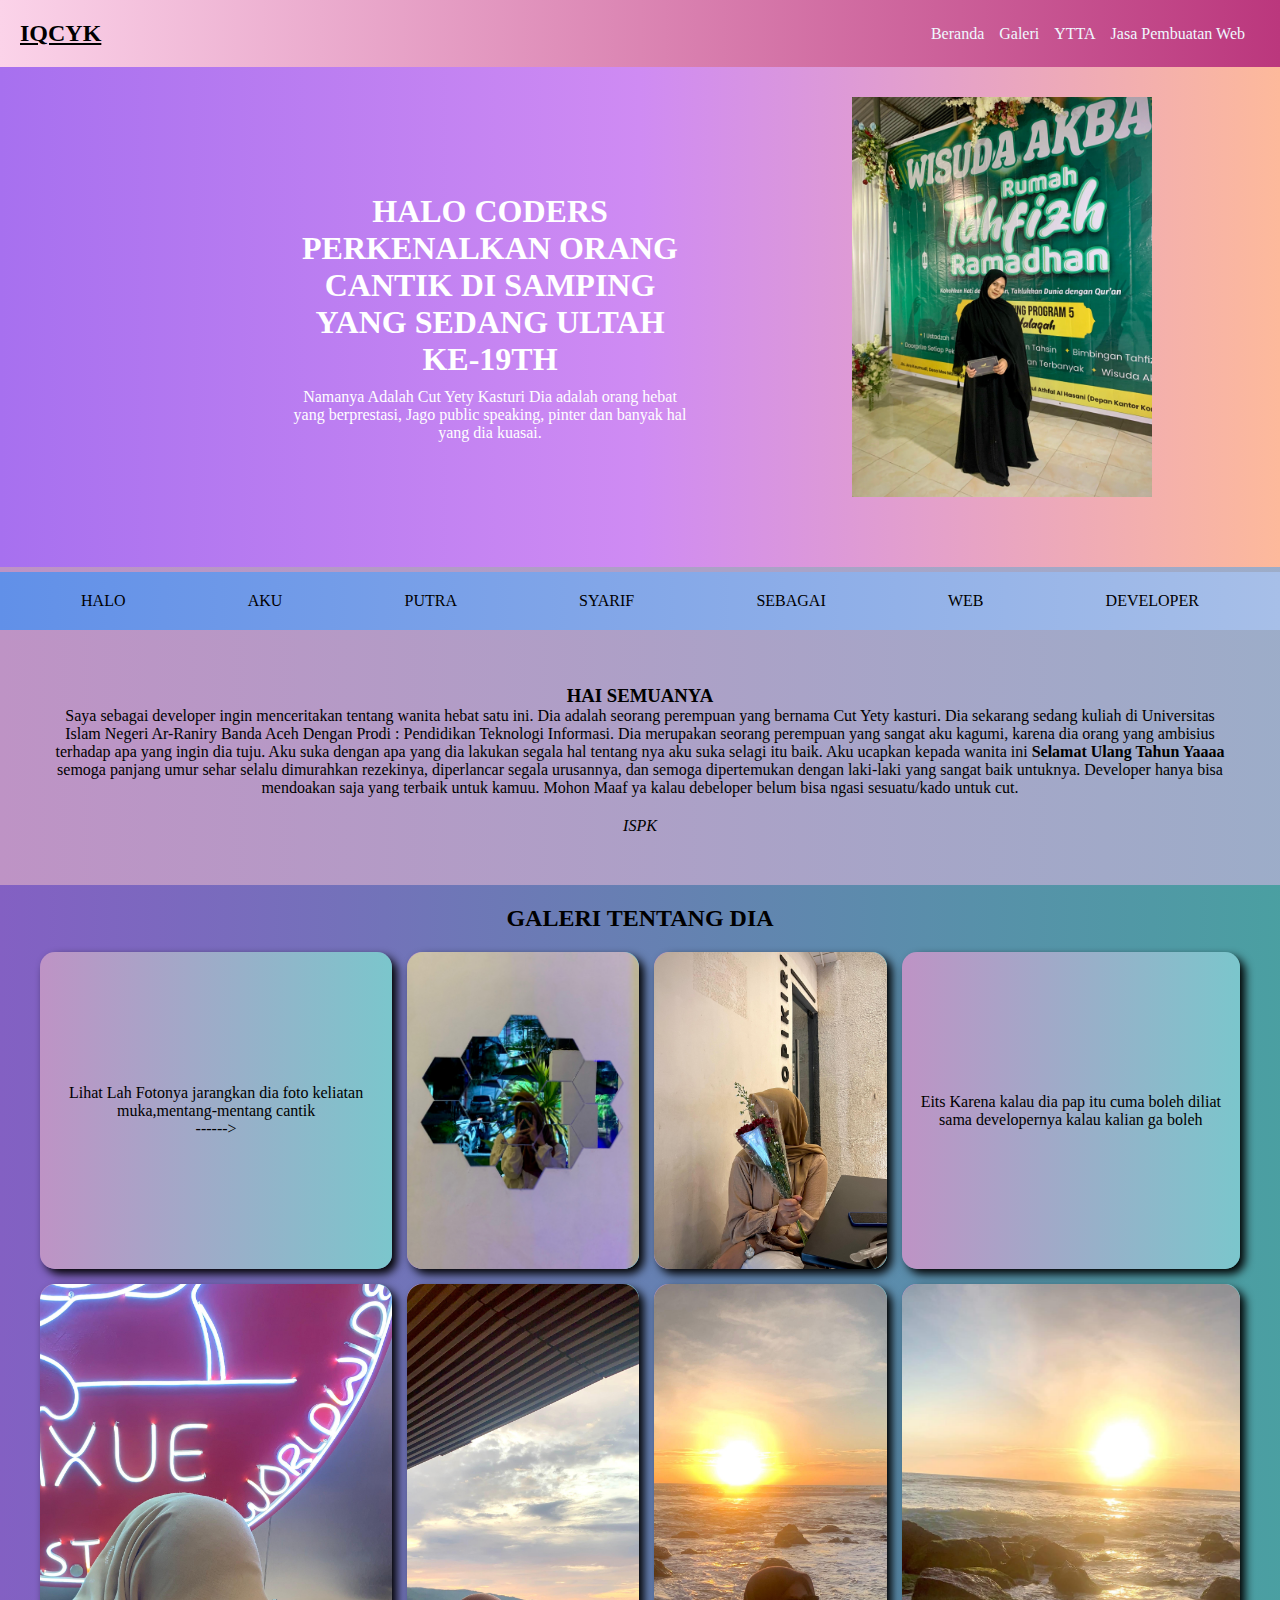
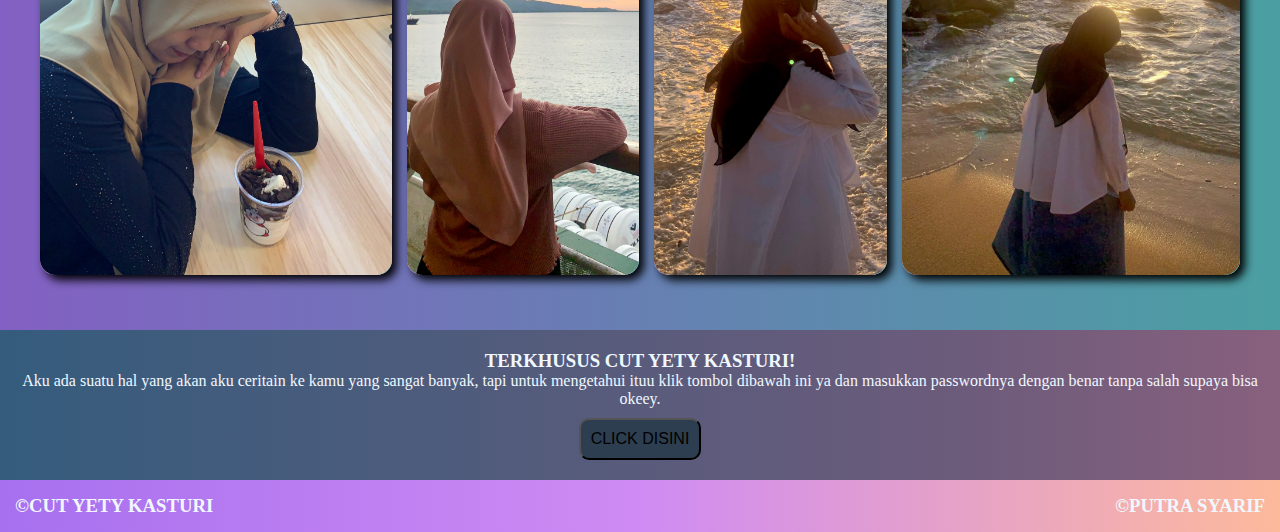
<file: index.html>
<!DOCTYPE html>
<html lang="en">
<head>
    <meta charset="UTF-8">
    <meta name="viewport" content="width=device-width, initial-scale=1.0, maximum-scale=1.0, user-scalable=no">
    <title>Portofolio 3</title>
    <link rel="stylesheet" href="style.css">
    <link rel="stylesheet" href="password.css">
    <link rel="stylesheet" href="hp.css">
    <link rel="stylesheet" href="hpSedikitBesar.css">
    <link rel="stylesheet" href="ipad.css">
    <link href="https://unpkg.com/aos@2.3.1/dist/aos.css" rel="stylesheet">
</head>
<body>
    <header id="kepala" class="hilang">
        <div class="pala">
            <h2>IQCYK</h2>
            <nav id="hiden" class="hiden">
                <div class="tombol">
                    <input type="checkbox"/>
                    <span></span>
                    <span></span>
                    <span></span>
                </div>
                <ul>
                    <li><a href="index.html">Beranda</a></li>
                    <li><a href="#galeri">Galeri</a></li>
                    <li><a href="#rahasia">YTTA</a></li>
                    <li><a href="https://putra-developer.github.io/konversi-Bilangan/">Jasa Pembuatan Web</a></li>
                </ul>
            </nav>
        </div>
    </header>
    
    <main>
        <div class="container">
            <div class="deskripsi">
                <h1>HALO CODERS PERKENALKAN ORANG CANTIK DI SAMPING YANG SEDANG ULTAH KE-19TH</h1>
                <p>Namanya <span>Adalah Cut Yety Kasturi</span> Dia adalah orang hebat yang berprestasi, Jago public speaking, pinter dan banyak hal yang dia kuasai.</p>
            </div>
            <div class="foto">
                <img src="foto/yeti1.jpg" alt="" style="height: 400px;">
            </div>
        </div>
        
        <div class="jalanB">
            <div class="garisA"></div>
            <div class="jalan">
                <div class="tes">HALO</div>
                <div class="tes">AKU</div>
                <div class="tes">PUTRA</div>
                <div class="tes">SYARIF</div>
                <div class="tes">SEBAGAI</div>
                <div class="tes">WEB</div>
                <div class="tes">DEVELOPER</div>
            </div>
            <div class="garisB"></div>

        </div>
        
        <div class="tentang">
            <h3>HAI SEMUANYA</h3>
            <p style="margin-bottom: 20px;">Saya sebagai developer ingin menceritakan tentang wanita hebat satu ini. Dia adalah seorang perempuan yang bernama <span>Cut Yety kasturi.</span> Dia sekarang sedang kuliah di Universitas Islam Negeri Ar-Raniry Banda Aceh Dengan Prodi : Pendidikan Teknologi Informasi. Dia merupakan seorang perempuan yang sangat aku kagumi, karena dia orang yang ambisius terhadap apa yang ingin dia tuju. Aku suka dengan apa yang dia lakukan segala hal tentang nya aku suka selagi itu baik. Aku ucapkan kepada wanita ini <b>Selamat Ulang Tahun Yaaaa</b> semoga panjang umur sehar selalu dimurahkan rezekinya, diperlancar segala urusannya, dan semoga dipertemukan dengan laki-laki yang sangat baik untuknya. Developer hanya bisa mendoakan saja yang terbaik untuk kamuu. Mohon Maaf ya kalau debeloper belum bisa ngasi sesuatu/kado untuk cut.</p>
            <i>ISPK</i>
        </div>


    </main>

    <div class="Bmain" id="galeri">
        <h2>GALERI TENTANG DIA</h2>
        <div class="kenal">
            <div class="kartu des1"> <p>Lihat Lah Fotonya jarangkan dia foto keliatan muka,mentang-mentang cantik <br> ------> </p></div>
            <div class="kartu des2"><img src="foto/yeti2.jpg" alt=""></div>
            <div class="kartu des3"><img src="foto/yeti3.jpg" alt=""></div>
            <div class="kartu des4">
                <p>
                Eits Karena kalau dia pap itu cuma boleh diliat sama developernya kalau kalian ga boleh </p></div>
            <div class="kartu des5"><img src="foto/yeti4.jpg" alt=""></div>
            <div class="kartu des6"><img src="foto/yeti5.jpg" alt=""></div>
            <div class="kartu des7"><img src="foto/yeti9.jpg" alt=""></div>
            <div class="kartu des8"><img src="foto/yeti10.jpg" alt=""></div>
            
        </div>
    </div>
    
    <div class="rahasia" id="rahasia">
        <h3>TERKHUSUS CUT YETY KASTURI!</h3>
        <p>Aku ada suatu hal yang akan aku ceritain ke kamu yang sangat banyak, tapi untuk mengetahui ituu klik tombol dibawah ini ya dan masukkan passwordnya dengan benar tanpa salah supaya bisa okeey.</p>

        <!-- Modal -->
    <div id="passwordModal" class="modal">
        <div class="modal-content">
        <span class="close" id="closeModalBtn">&times;</span>
        <h3>Masukkan Password</h3>
        <input type="password" id="passwordInput" placeholder="Password" autofocus />
        <p id="errorMessage"></p>
        <button type="submit" id="tombolPw">
            Kirim
        </button>
    </div>
  </div>
        <button type="button" id="openModalBtn">
            CLICK DISINI
        </button>
    </div>

    <footer>
        <h3>&copy;CUT YETY KASTURI</h3>
        <h3>&copy;PUTRA SYARIF</h3>
    </footer>



    <script src="https://unpkg.com/aos@2.3.1/dist/aos.js"></script>
    <script src="password.js"></script>
    <script src="tombol.js"></script>
    <script>
        AOS.init();
      </script>
</body>
</html>
</file>
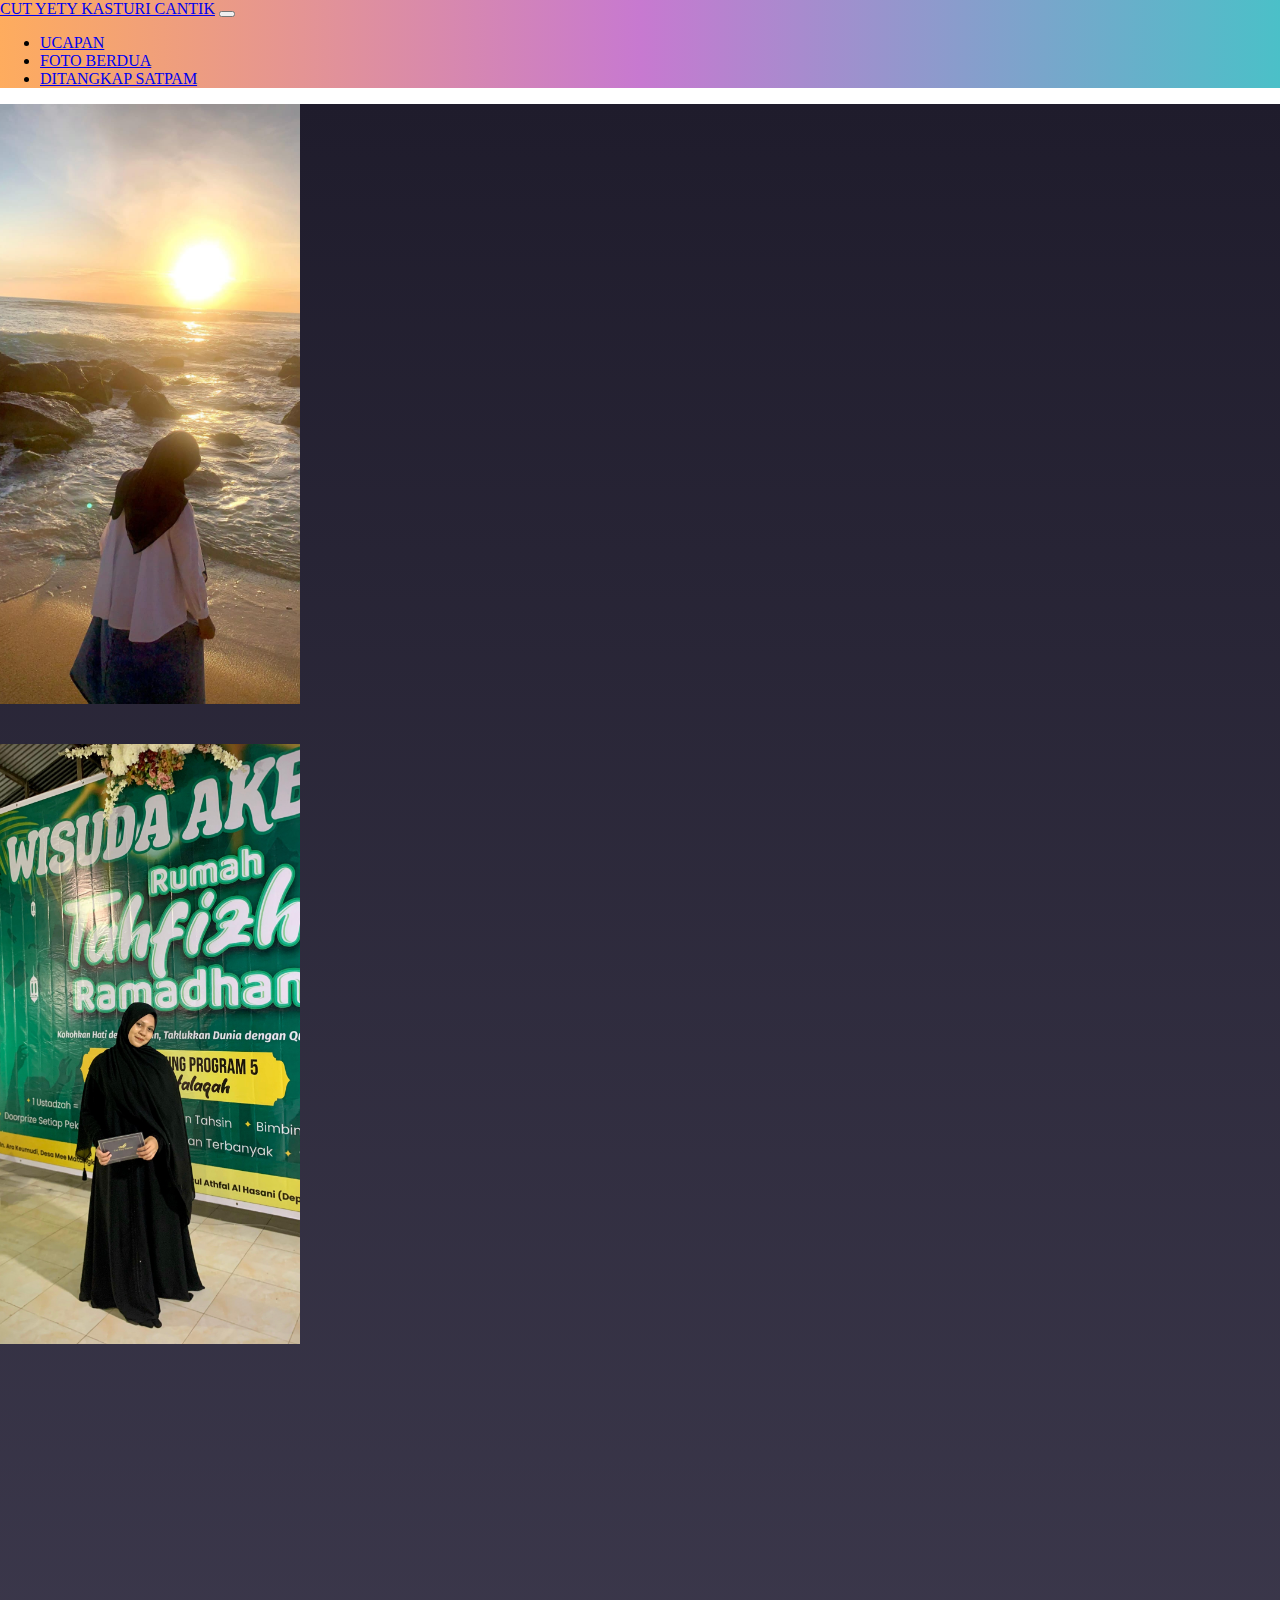
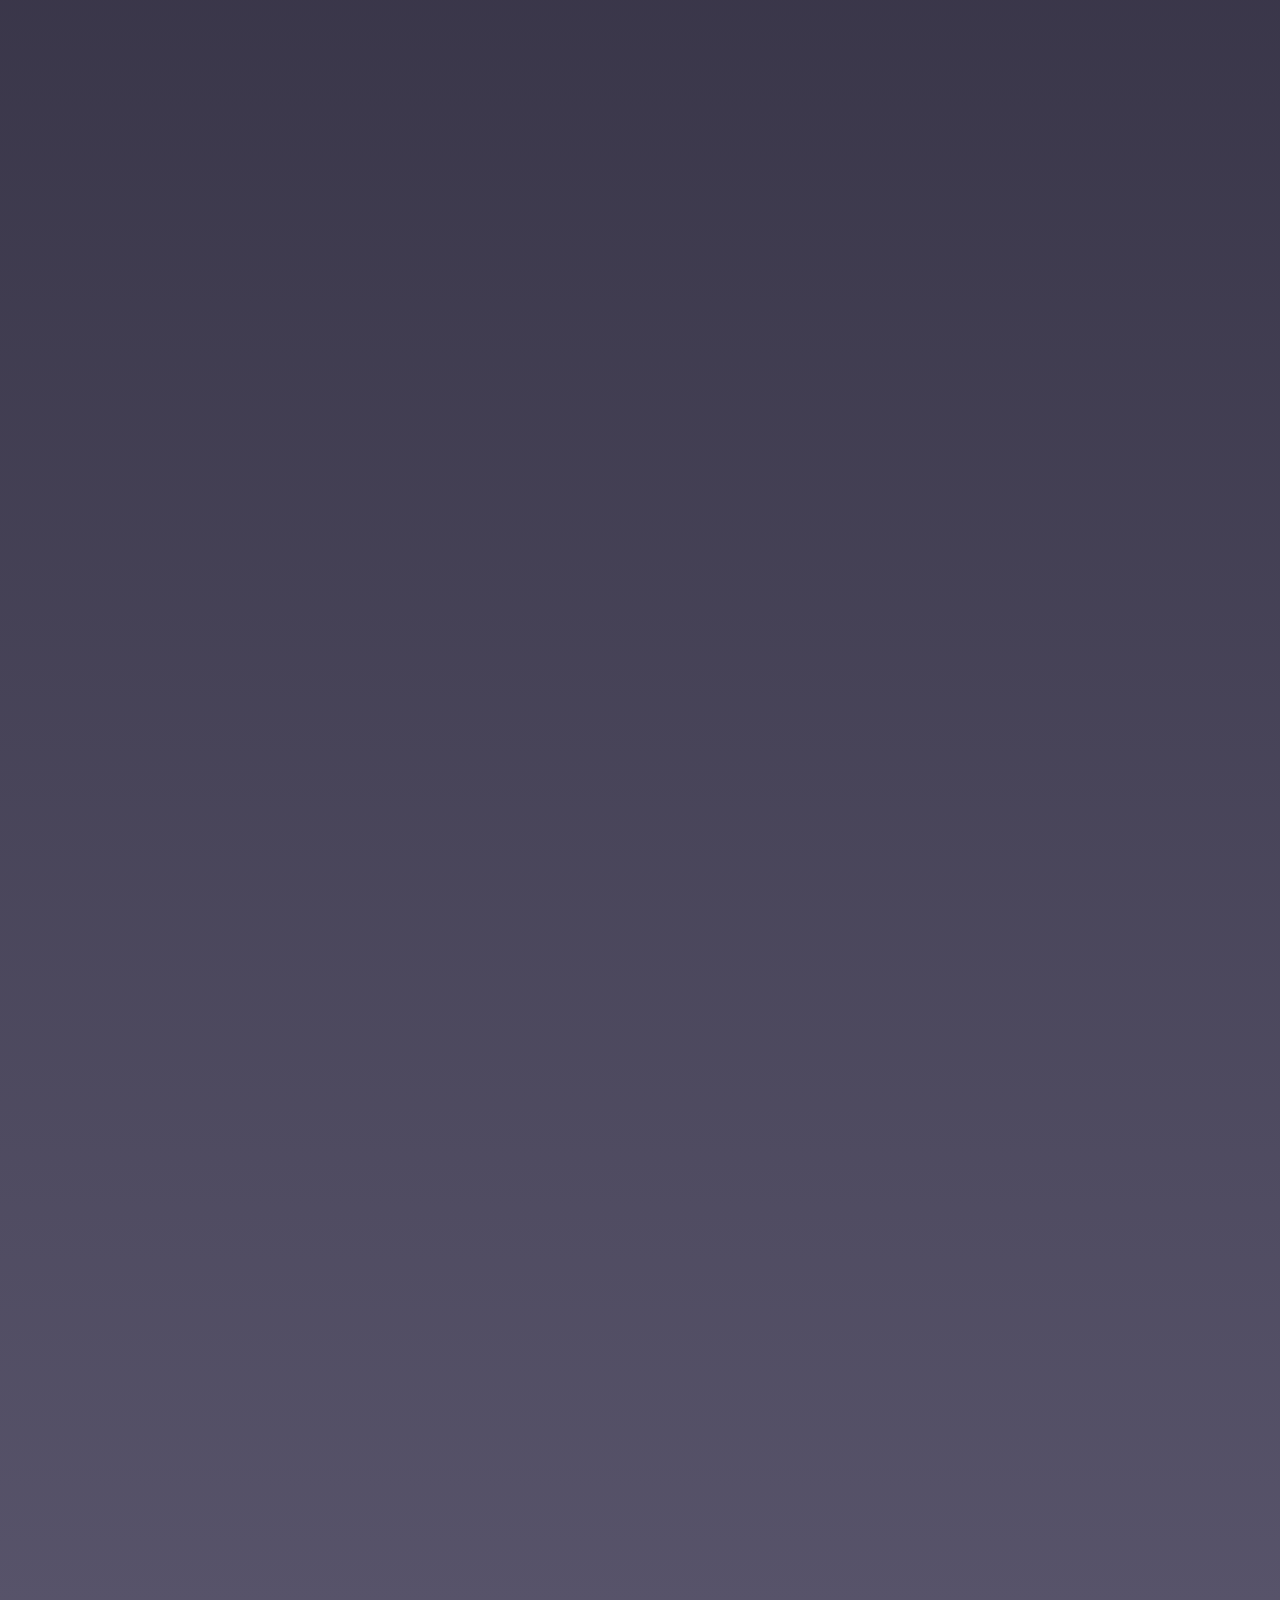
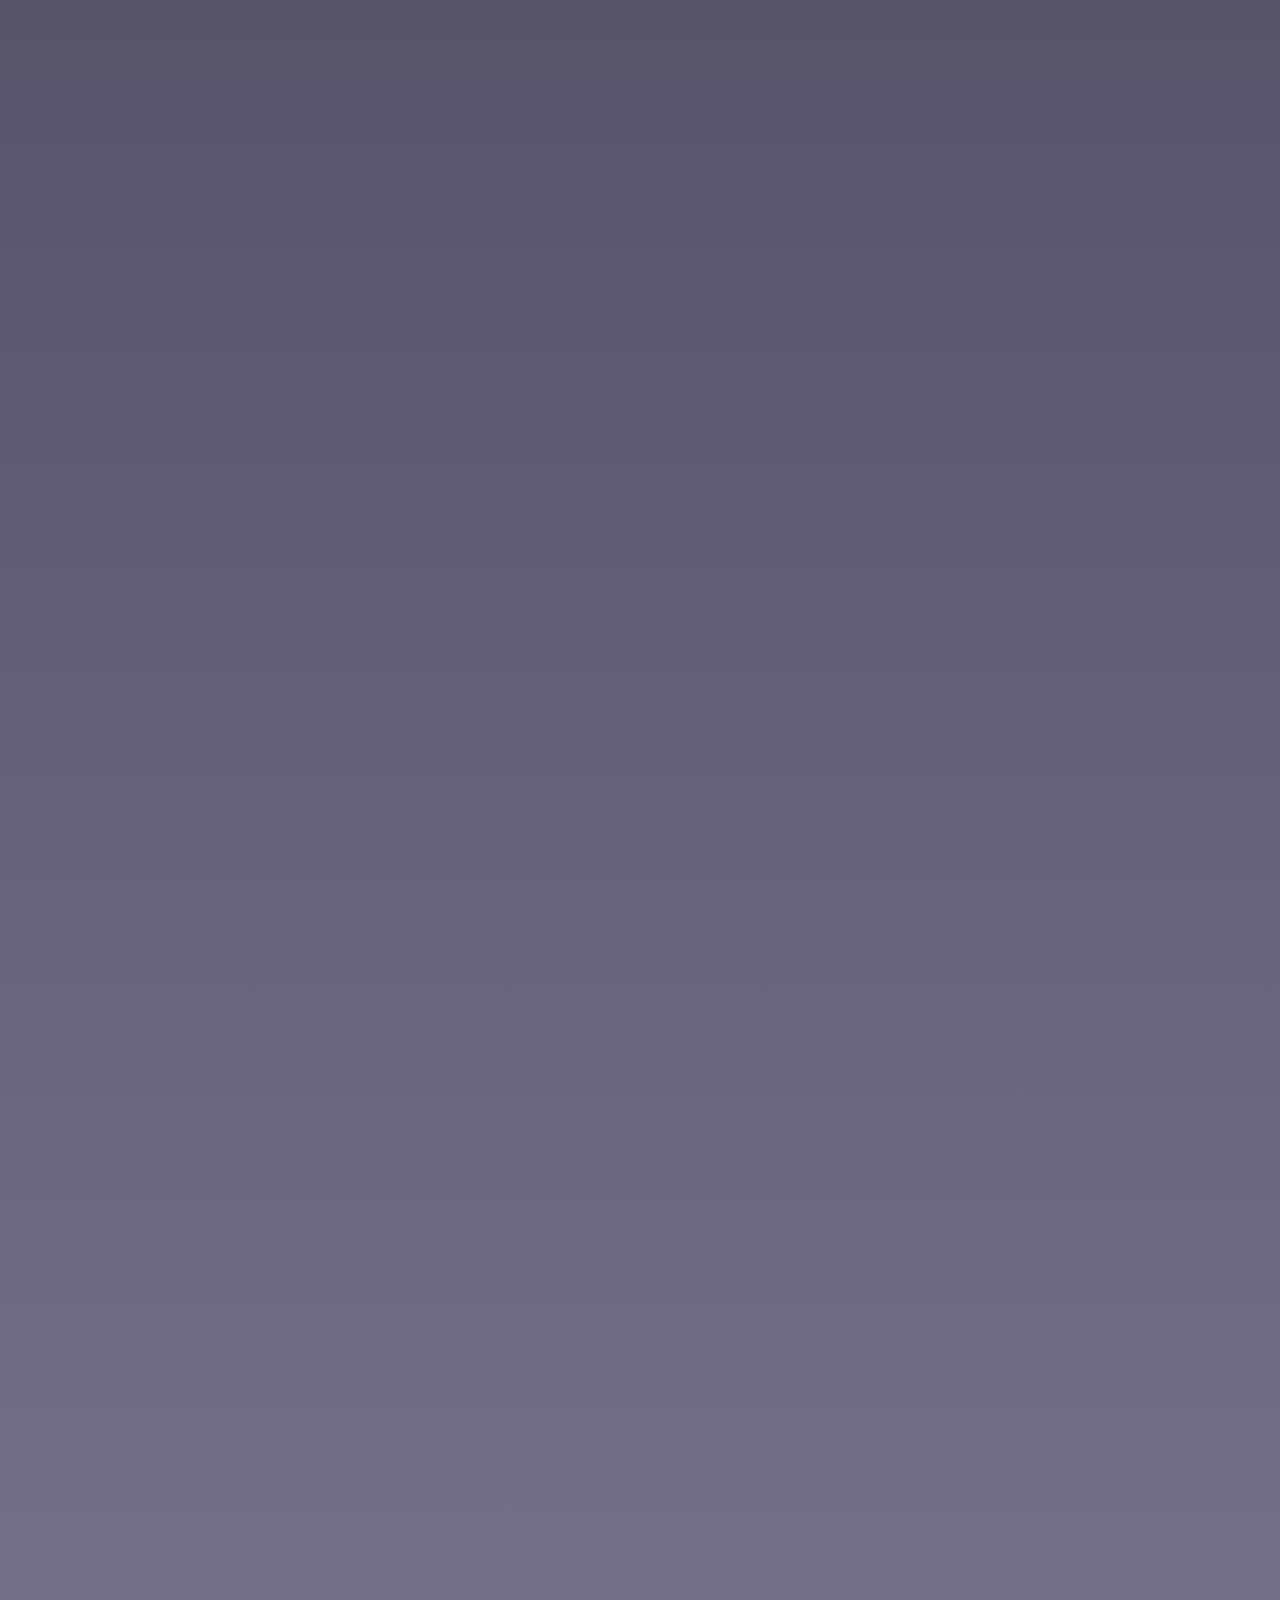
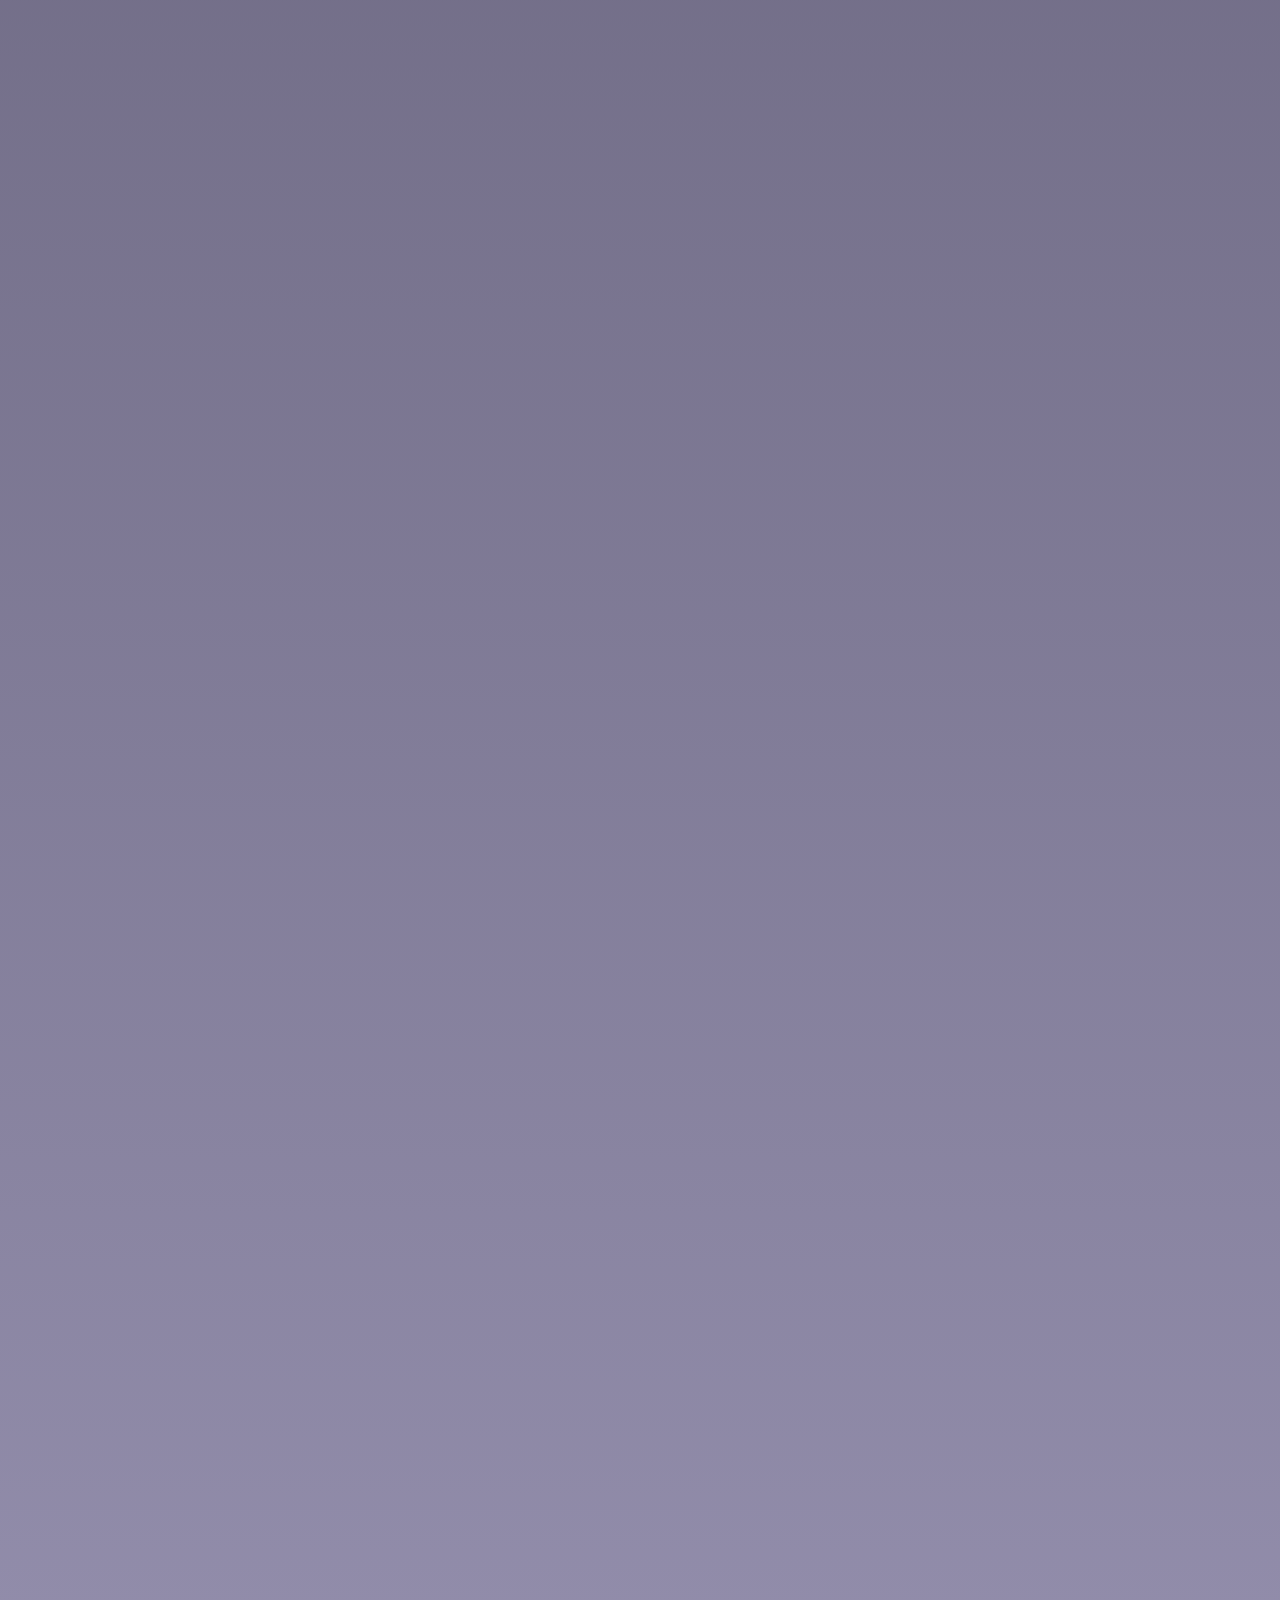
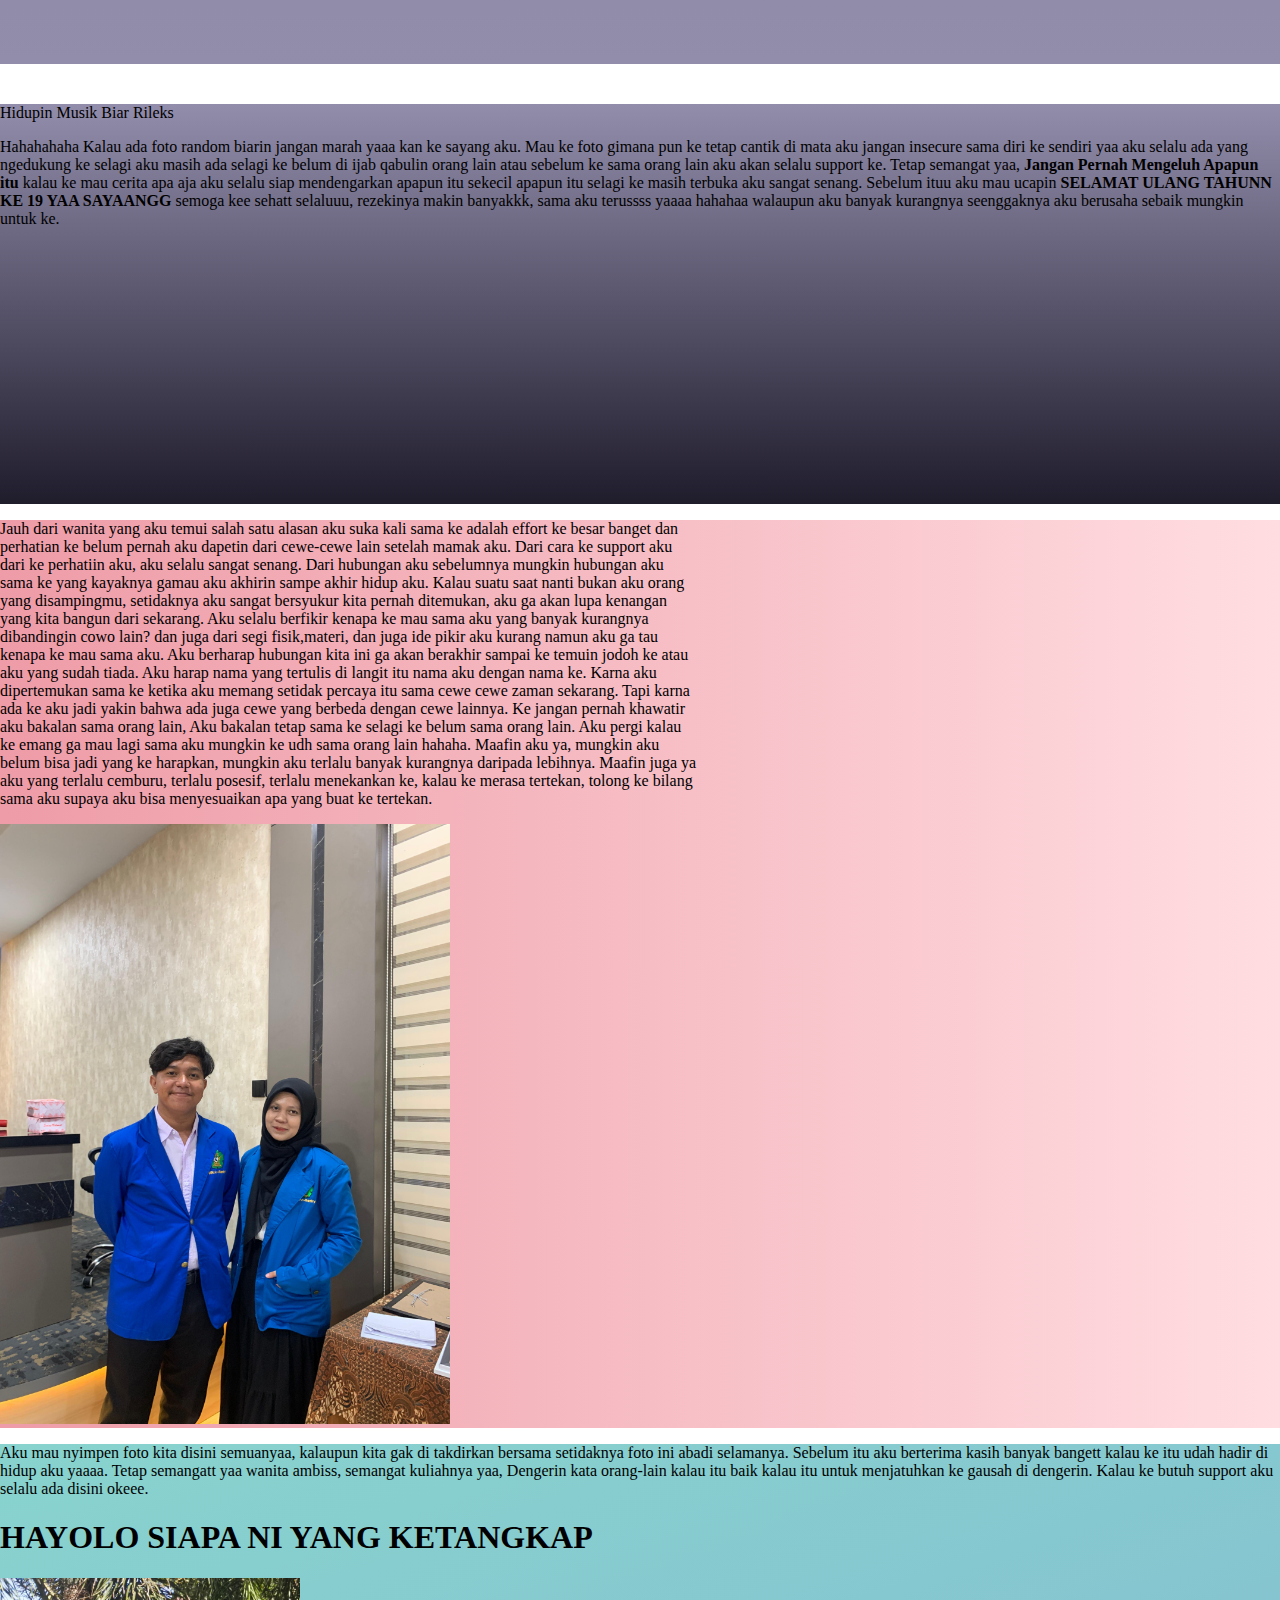
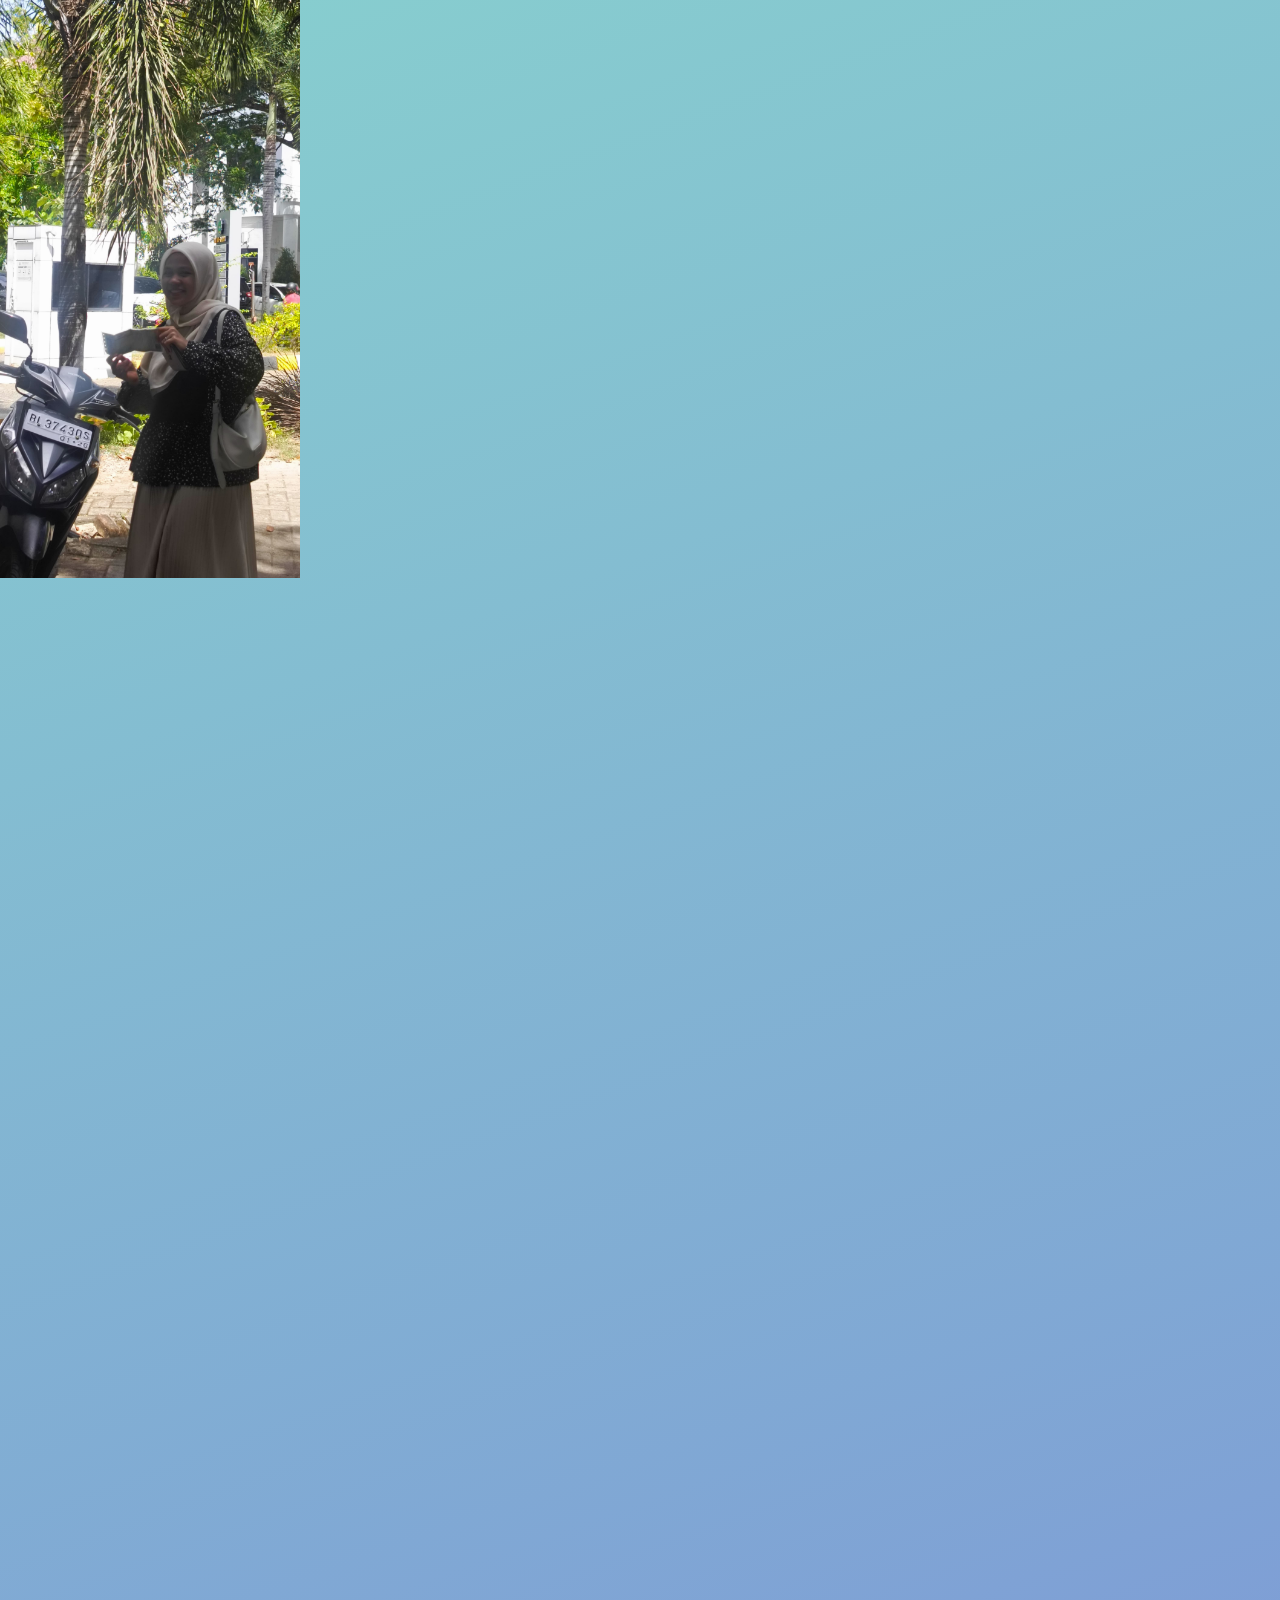
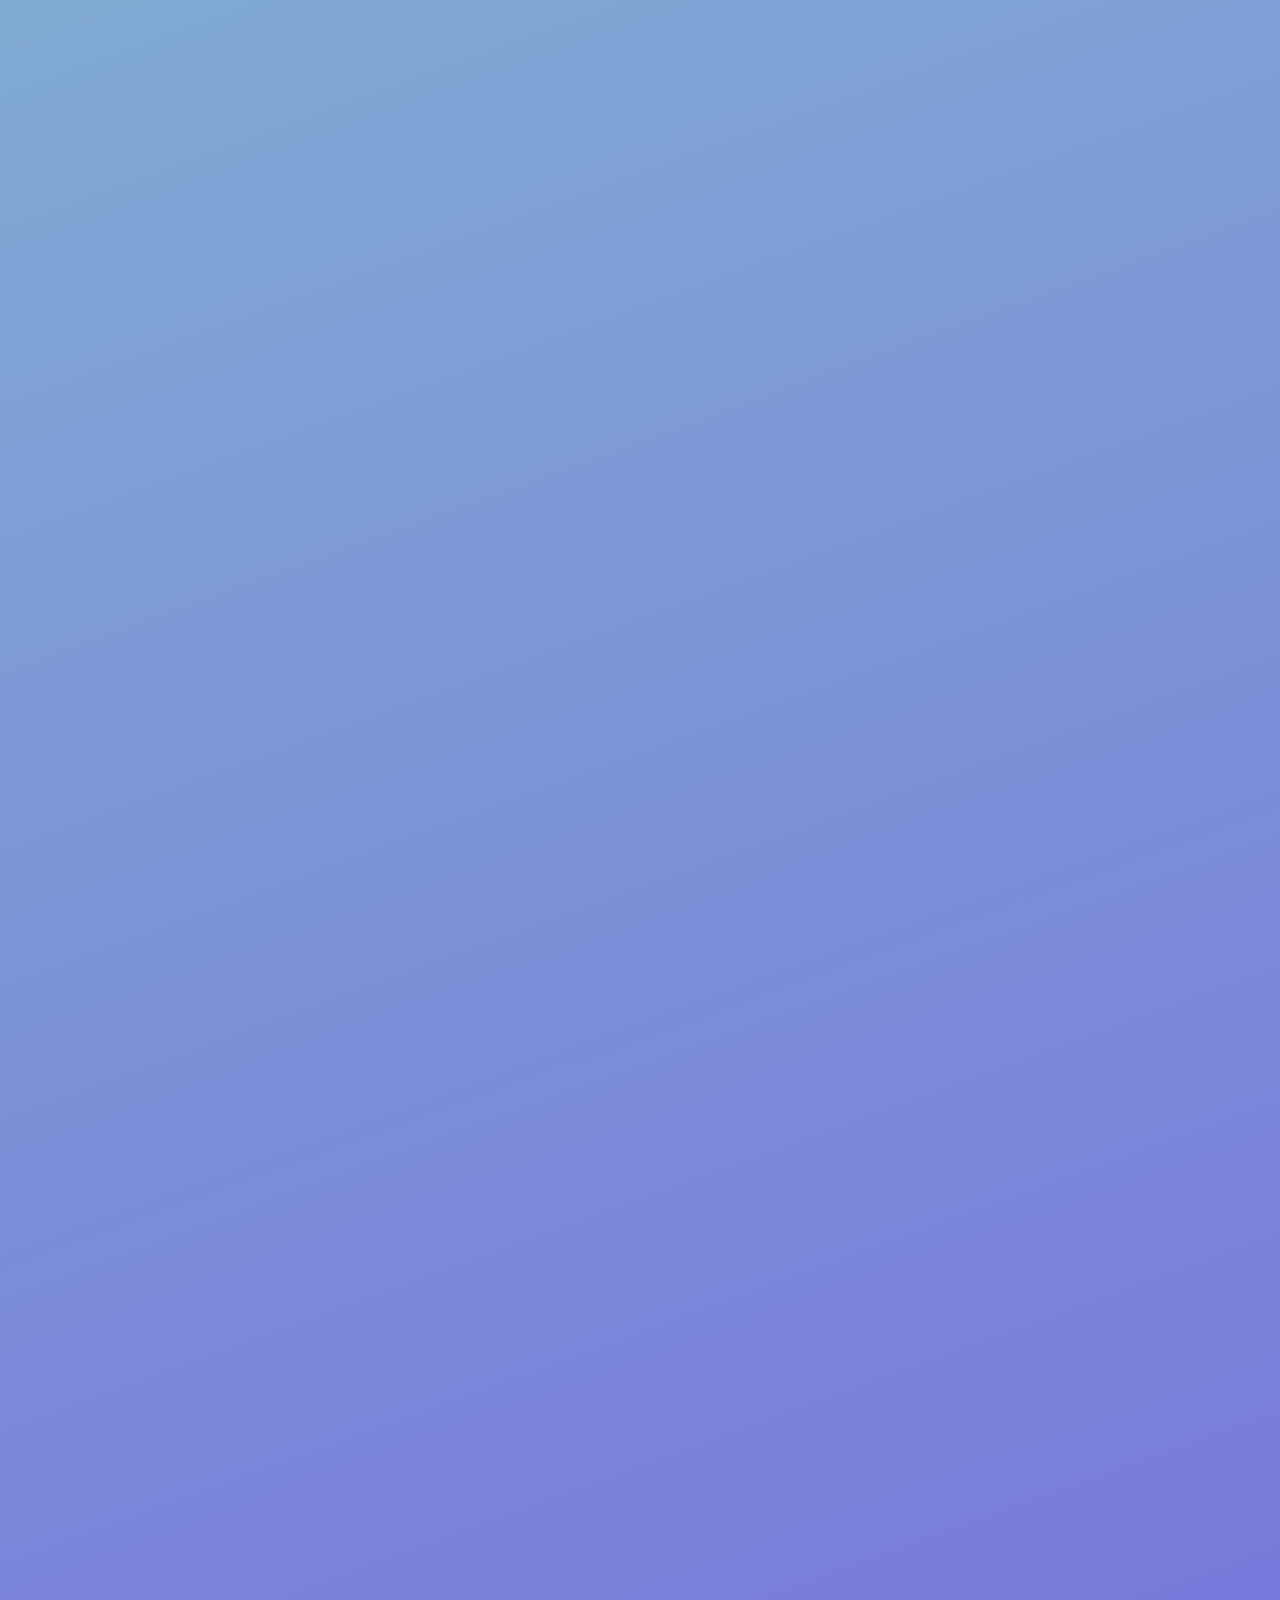
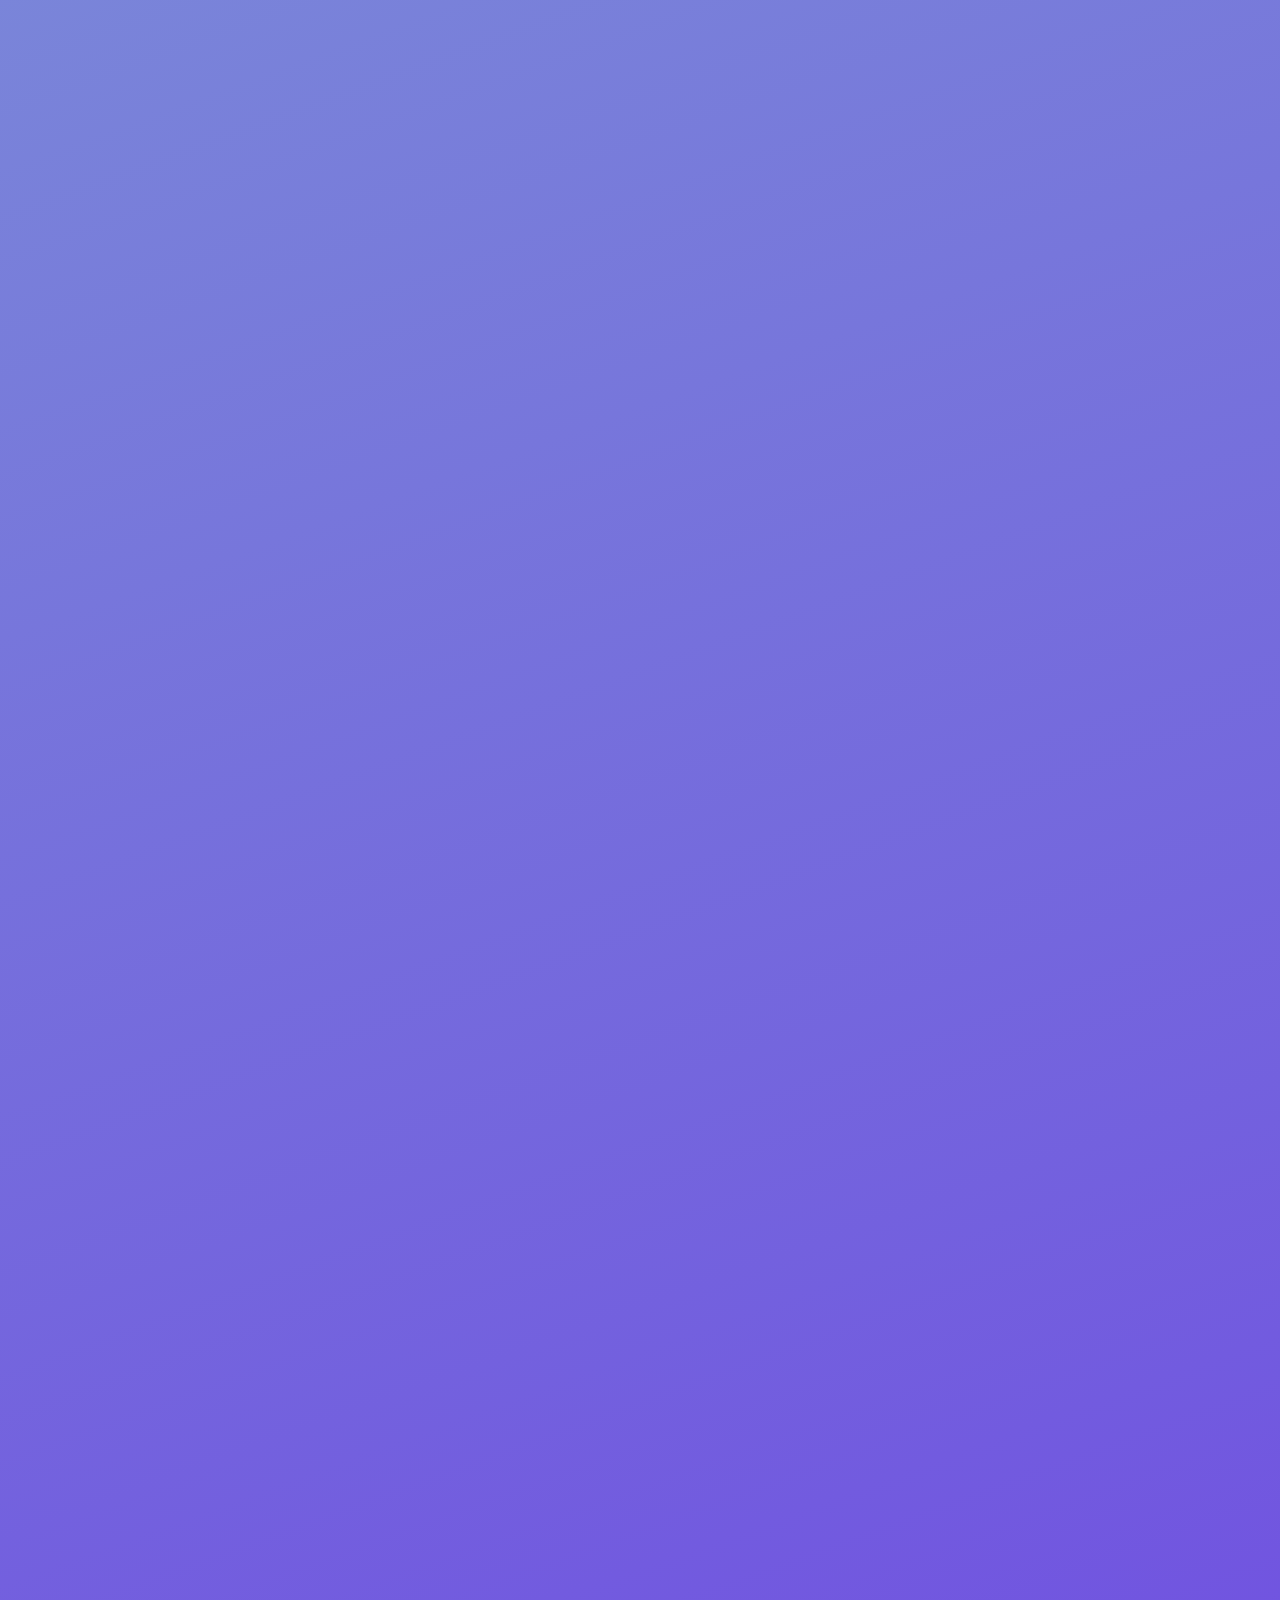
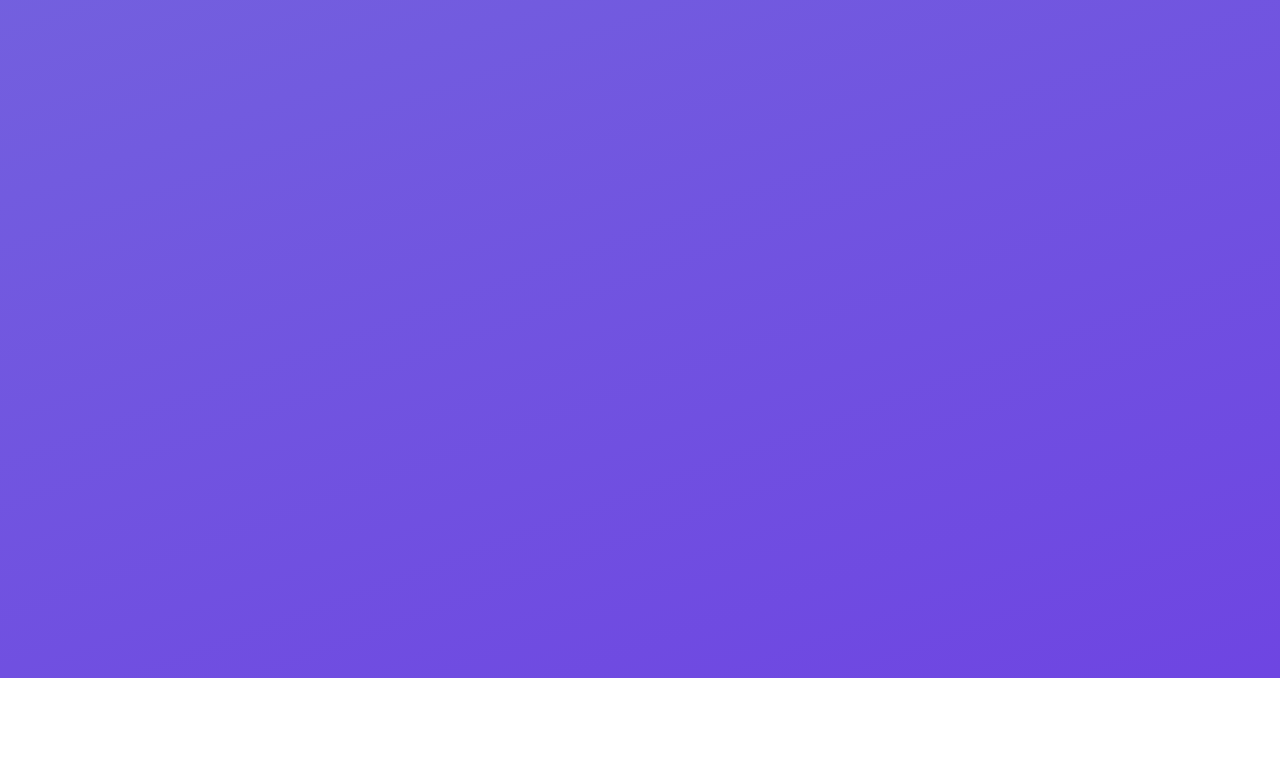
<file: galeri.html>
<!DOCTYPE html>
<html lang="en">
<head>
    <meta charset="UTF-8">
    <meta name="viewport" content="width=device-width, initial-scale=1.0">
    <title>LOP YOUUUU</title>
    <link href="https://cdn.jsdelivr.net/npm/bootstrap@5.3.6/dist/css/bootstrap.min.css" rel="stylesheet" integrity="sha384-4Q6Gf2aSP4eDXB8Miphtr37CMZZQ5oXLH2yaXMJ2w8e2ZtHTl7GptT4jmndRuHDT" crossorigin="anonymous">
    <link href="https://unpkg.com/aos@2.3.1/dist/aos.css" rel="stylesheet">
    <script src="https://cdn.jsdelivr.net/npm/bootstrap@5.3.6/dist/js/bootstrap.bundle.min.js" integrity="sha384-j1CDi7MgGQ12Z7Qab0qlWQ/Qqz24Gc6BM0thvEMVjHnfYGF0rmFCozFSxQBxwHKO" crossorigin="anonymous"></script>

</head>
<body style="margin: 0; padding: 0; overflow-x: hidden;">
    
    <style>
        
        @media screen and (min-width : 600px) {
            .tx{
                max-width: 700px;
            }
        }

        .gil{
            display: flex;
            justify-content: center;
            align-items: center;
            height: 600px;
            margin-bottom: 40px;
            width: 300px;
        }
        
        .gil img{
            height: 100%;
            width: 100%;
        }

        .berdua{
             display: flex;
            justify-content: center;
            align-items: center;
            height: 450px;
            margin-bottom: 40px;
            width: 300px;
        }

        .berdua img{
            height: 100%;
            width: 100%;
        }



        </style>

<nav class="navbar navbar-expand-lg  position-sticky top-0" style="z-index: 1000;  background: linear-gradient(to right, #feac5e, #c779d0, #4bc0c8);">
    <div class="container-fluid">
        <a class="navbar-brand text-decoration-underline fw-bolder" href="index.html">CUT YETY KASTURI CANTIK</a>
        <button class="navbar-toggler" type="button" data-bs-toggle="collapse" data-bs-target="#navbarText" aria-controls="navbarText" aria-expanded="false" aria-label="Toggle navigation">
            <span class="navbar-toggler-icon"></span>
        </button>
        <div class="collapse navbar-collapse" id="navbarText">
            <ul class="navbar-nav ms-auto mb-2 mb-lg-0">
                <li class="nav-item">
                    <a class="nav-link active" aria-current="page" href="#ucapan">UCAPAN</a>
                </li>
                <li class="nav-item">
                    <a class="nav-link active" aria-current="page" href="#berdua">FOTO BERDUA</a>
                </li>
                <li class="nav-item">
                    <a class="nav-link active" aria-current="page" href="#ditangkap">DITANGKAP SATPAM</a>
                </li>
            </ul>
        </div>
    </div>
</nav>

<!-- BAGIAN GAMBAR -->
 <div class="p-1 overflow-hidden pb-3" style="background: linear-gradient(to bottom, #1f1c2c, #928dab);  min-height: 400px;">

    <!-- GAMBAR -->
     <div class="row justify-content-center gap-4 gila">

        <div class="col-xl-2 col-md-4 col-12 text-center col-lg-3 gil overflow-hidden" data-aos="fade-right">
            <img src="foto/yeti10.jpg" alt="" style="object-fit: cover;">
        </div>
        <div class="col-xl-2 col-md-4 col-12 text-center col-lg-3 gil overflow-hidden" data-aos="fade-right">
            <img src="foto/yeti1.jpg" alt="" style="object-fit: cover;">
        </div>
        <div class="col-xl-2 col-md-4 col-12 text-center col-lg-3 gil overflow-hidden" data-aos="fade-left">
            <img src="foto/yeti6.jpg" alt="" style="object-fit: cover;">
        </div>
        <div class="col-xl-2 col-md-4 col-12 text-center col-lg-3 gil overflow-hidden" data-aos="fade-left">
            <img src="foto/yeti7.jpg" alt="" style="object-fit: cover;">
        </div>
        <div class="col-xl-2 col-md-4 col-12 text-center col-lg-3 gil overflow-hidden" data-aos="fade-left">
            <img src="foto/yeti8.jpg" alt="" style="object-fit: cover;">
        </div>

        <div class="col-xl-2 col-md-4 col-12 text-center col-lg-3 gil overflow-hidden" data-aos="fade-left">
            <img src="foto/yeti9.jpg" alt="" style="object-fit: cover;">
        </div>
        <div class="col-xl-2 col-md-4 col-12 text-center col-lg-3 gil overflow-hidden" data-aos="fade-left">
            <img src="foto/yeti11.jpg" alt="" style="object-fit: cover;">
        </div>
        <div class="col-xl-2 col-md-4 col-12 text-center col-lg-3 gil overflow-hidden" data-aos="fade-right">
            <img src="foto/yeti12.jpg" alt="" style="object-fit: cover;">
        </div>
        <div class="col-xl-2 col-md-4 col-12 text-center col-lg-3 gil overflow-hidden" data-aos="fade-right">
            <img src="foto/yetiRandom1.jpg" alt="" style="object-fit: cover;">
        </div>
        <div class="col-xl-2 col-md-4 col-12 text-center col-lg-3 gil overflow-hidden" data-aos="fade-right">
            <img src="foto/yetiRandom2.jpg" alt="" style="object-fit: cover;">
        </div>
     </div> 
 </div>

 <!-- BAGIAN TEXT KATA KATA  -->
<div class="m-0 p-3 text-white text-center" style="background: linear-gradient(to top, #1f1c2c, #928dab); min-height: 400px;" id="ucapan">
    <div>
        <p>Hidupin Musik Biar Rileks</p>
        <audio id="musik" src="musik/Sampai Jadi Debu - Banda Naira (Lirik Lagu).mp3" autoplay loop></audio>
        <p>Hahahahaha Kalau ada foto random biarin jangan marah yaaa kan ke sayang aku. Mau ke foto gimana pun ke tetap cantik di mata aku jangan insecure sama diri ke sendiri yaa aku selalu ada yang ngedukung ke selagi aku masih ada selagi ke belum di ijab qabulin orang lain atau sebelum ke sama orang lain aku akan selalu support ke. Tetap semangat yaa, <b>Jangan Pernah Mengeluh Apapun itu</b> kalau ke mau cerita apa aja aku selalu siap mendengarkan apapun itu sekecil apapun itu selagi ke masih terbuka aku sangat senang. Sebelum ituu aku mau ucapin <b>SELAMAT ULANG TAHUNN KE 19 YAA SAYAANGG</b> semoga kee sehatt selaluuu, rezekinya makin banyakkk, sama aku terussss yaaaa hahahaa walaupun aku banyak kurangnya seenggaknya aku berusaha sebaik mungkin untuk ke.</p>
    </div>
  </div>

 <!-- BAGIAN TEXT DAN GAMBAR -->
    <div class="d-flex" style="background: linear-gradient(to right, #ee9ca7, #ffdde1);min-height: 400px;">
        <div class="m-auto row">
            <div class="flex col-12 col-md-8 tx p-3">
                <p class="m-auto">Jauh dari wanita yang aku temui salah satu alasan aku suka kali sama ke adalah effort ke besar banget dan perhatian ke belum pernah aku dapetin dari cewe-cewe lain setelah mamak aku. Dari cara ke support aku dari ke perhatiin aku, aku selalu sangat senang. Dari hubungan aku sebelumnya mungkin hubungan aku sama ke yang kayaknya gamau aku akhirin sampe akhir hidup aku. Kalau suatu saat nanti bukan aku orang yang disampingmu, setidaknya aku sangat bersyukur kita pernah ditemukan, aku ga akan lupa kenangan yang kita bangun dari sekarang. Aku selalu berfikir kenapa ke mau sama aku yang banyak kurangnya dibandingin cowo lain? dan juga dari segi fisik,materi, dan juga ide pikir aku kurang namun aku ga tau kenapa ke mau sama aku. Aku berharap hubungan kita ini ga akan berakhir sampai ke temuin jodoh ke atau aku yang sudah tiada. Aku harap nama yang tertulis di langit itu nama aku dengan nama ke. Karna aku dipertemukan sama ke ketika aku memang setidak percaya itu sama cewe cewe zaman sekarang. Tapi karna ada ke aku jadi yakin bahwa ada juga cewe yang berbeda dengan cewe lainnya. Ke jangan pernah khawatir aku bakalan sama orang lain, Aku bakalan tetap sama ke selagi ke belum sama orang lain. Aku pergi kalau ke emang ga mau lagi sama aku mungkin ke udh sama orang lain hahaha. Maafin aku ya, mungkin aku belum bisa jadi yang ke harapkan, mungkin aku terlalu banyak kurangnya daripada lebihnya. Maafin juga ya aku yang terlalu cemburu, terlalu posesif, terlalu menekankan ke, kalau ke merasa tertekan, tolong ke bilang sama aku supaya aku bisa menyesuaikan apa yang buat ke tertekan.</p>

            </div>
            <img class="col-12 col-md-4" src="foto/berdua1.jpg" alt="" class="" style="object-fit: cover; height: 600px;">
        </div>
        <!-- <div class="col-4 gil">
        </div> -->
    </div>

    <!-- BAGIAN ACURDIO -->
    <div class="text-center" style="min-height: 100px; background-image: linear-gradient(-20deg, #6e45e2 0%, #88d3ce 100%);">
        <div class="d-flex
        p-4">
            <p class="m-auto">Aku mau nyimpen foto kita disini semuanyaa, kalaupun kita gak di takdirkan bersama setidaknya foto ini abadi selamanya. Sebelum itu aku berterima kasih banyak bangett kalau ke itu udah hadir di hidup aku yaaaa. Tetap semangatt yaa wanita ambiss, semangat kuliahnya yaa, Dengerin kata orang-lain kalau itu baik kalau itu untuk menjatuhkan ke gausah di dengerin. Kalau ke butuh support aku selalu ada disini okeee.</p>
        </div>

        <h1 class="mt-4 text-decoration-underline" id="ditangkap">HAYOLO SIAPA NI YANG KETANGKAP</h1>
        <div class="flex p-5">
            <div class="gil m-auto polisi col-6" >
                <img src="foto/yetilupakunci.jpg" alt="" style="object-fit: cover;">
            </div>
        </div>

        <div class="row justify-content-center gap-4 gila" id="berdua">

            <div class="col-xl-2 col-md-4 col-12 text-center col-lg-3 berdua" data-aos="fade-down">
                <img src="foto/berdua1.jpg" alt="" style="object-fit: cover;">
            </div>
            <div class="col-xl-2 col-md-4 col-12 text-center col-lg-3 berdua" data-aos="fade-up">
                <img src="foto/berdua2.jpg" alt="" style="object-fit: cover;">
            </div>
            <div class="col-xl-2 col-md-4 col-12 text-center col-lg-3 berdua" data-aos="fade-down">
                <img src="foto/berdua3.jpg" alt="" style="object-fit: cover;">
            </div>
            <div class="col-xl-2 col-md-4 col-12 text-center col-lg-3 berdua" data-aos="fade-up">
                <img src="foto/berdua4.jpg" alt="" style="object-fit: cover;">
            </div>
            <div class="col-xl-2 col-md-4 col-12 text-center col-lg-3 berdua" data-aos="fade-down">
                <img src="foto/berdua5.jpg" alt="" style="object-fit: cover;">
            </div>

            <div class="col-xl-2 col-md-4 col-12 text-center col-lg-3 berdua" data-aos="fade-up">
                <img src="foto/berdua6.jpg" alt="" style="object-fit: cover;">
            </div>
            <div class="col-xl-2 col-md-4 col-12 text-center col-lg-3 berdua" data-aos="fade-down">
                <img src="foto/berdua7.jpg" alt="" style="object-fit: cover;">
            </div>
            <div class="col-xl-2 col-md-4 col-12 text-center col-lg-3 berdua" data-aos="fade-up">
                <img src="foto/berdua8.jpg" alt="" style="object-fit: cover;">
            </div>
            <div class="col-xl-2 col-md-4 col-12 text-center col-lg-3 berdua" data-aos="fade-down">
                <img src="foto/berdua9.jpg" alt="" style="object-fit: cover;">
            </div>
            <div class="col-xl-2 col-md-4 col-12 text-center col-lg-3 berdua" data-aos="fade-up">
                <img src="foto/berdua10.jpg" alt="" style="object-fit: cover;">
            </div>
     </div>
    </div>

    <script src="https://unpkg.com/aos@2.3.1/dist/aos.js"></script>
    <script>
        AOS.init();
      </script>
</body>
</html>
</file>
<file: style.css>
*{
    margin: 0;
}

/* BAGIAN HEADER  */

:root{
    --cheryblossom: linear-gradient(to right, #fbd3e9, #bb377d);
    --redsunset: linear-gradient(to right, #355c7d, #6c5b7b, #c06c84);
    --unguhijaubiru : linear-gradient(to right, #8360c3, #2ebf91);
    --garis :linear-gradient(to right, #ffeeee, #ddefbb);
    --bg-2:linear-gradient(to right, #6190e8, #a7bfe8);
    --bg-jalan: linear-gradient(to right, #be93c5, #7bc6cc);
    --pertama: linear-gradient(to right, #a770ef, #cf8bf3, #fdb99b);
}



header{
    top: 0;
    z-index: 1000;
    position: sticky;
    animation: kiri 2s ease;
    box-sizing: border-box;
    padding: 20px;
    background-image: var(--cheryblossom);
    background-position: center;
    background-size: 100%;
    z-index: 1;
}

.hilang{
    overflow: hidden;
}

.hiden{
    animation: hilangH 1s;
}

/* Animasi Hilang */

@keyframes hilangH{
    to{
        overflow: hidden;
    }
}

.pala h2{
    text-decoration: underline;
    font-weight: bolder;
    color: black;
}

.pala{
    justify-content: space-between;
    display: flex;
    flex-wrap: wrap;
}

ul{
    margin-top: 5px;
    display: flex;
}

li{
    list-style: none;
    margin-right: 15px;
}

a{
    text-decoration: none;
    color: aliceblue;
}

/* BAGIAN TENTANG SAYA */


.container{
    background-image: var(--pertama);
    height: 500px;
    display: grid;
    grid-template-areas: "satu dua";
    grid-template-columns: 50% 50%;
    padding: 30px 10%;
    display: flex;
}

.deskripsi{
    margin: auto;
    color: white;
    width: 400px;
}

.deskripsi h1{
    margin-bottom: 10px;
}




/* BAGIAN TEXT RANDOM */
.jalan{
    background-image: var(--bg-2);
    overflow: hidden;
    padding: 20px;
    display: grid;
    grid-template-areas:
    "satu dua tiga empat lima enam tujuh"
    ;
}

.tes{
    overflow: hidden;
    animation: jalan 10s linear infinite;
}

main{
    animation: bgjalan 4s alternate-reverse infinite;
    background-size: 200%;
    background-position: left;
    text-align: center;
    background-image: var(--bg-jalan);
}

/* ANIMASI FOTO JALAN SCROL DAN TEXT */

@keyframes jalan{
    0%{
        transform: translateX(1500px);
    }

    100%{
        transform: translateX(-800px);
    }
}

/* PERKENALAN ORANGNYA */

.kenal{
    display: grid;
    grid-template-areas:
    "satu dua tiga empat"
    "lima enam tujuh delapan"
    "sebelas sembilan sepuluh duabelas"
    ;
    padding: 20px;
    text-align: center;
    gap: 15px;
}

.kenal img{
    object-fit: cover;
    width: 100%;
    height: 100%;
    border-radius: 16px;
}

.kartu{
    background: linear-gradient(to right, #be93c5, #7bc6cc);;
    border-radius: 15px;
    box-sizing: border-box;
    box-shadow: 5px 5px 10px;
}

.des1{
    padding: 10px;
    display: flex;
    grid-area: satu;
}

.des1 p{
    margin: auto;
}

.des2{
    grid-area: dua;
}
.des3{
    grid-area: tiga;
}
.des4{
    padding: 10px;
    display: flex;
    grid-area: empat;
}

.des4 p{
    margin: auto;
}

.des5{
    grid-area: lima;
}
.des6{
    grid-area: enam;
}
.des7{
    grid-area: tujuh;
}
.des8{
    grid-area: delapan;
}

/* ANIMASI GARIS DI TEXT JALAN */
.garisA{
    overflow: hidden;
    animation: garisJ2 5s linear infinite;
    display: block;
    height: 5px;
    left: 100%;
}

.garisB{
    overflow: hidden;
    width: 100%;
    display: block;
    height: 5px;
    width: 100%;
    animation: garisJ 5s linear infinite;
}

.jalanB{
    overflow: hidden;
}

@keyframes garisJ{
    0%{
        
        transform: translateX(-100%);
        background-image: var(--garis);
        
    }

    100%{
        transform: translateX(100%);
        background-image: var(--garis);
    }
}
@keyframes garisJ2{
    0%{
        
        transform: translateX(100%);
        background-image: var(--garis);
        
    }

    100%{
        transform: translateX(-100%);
        background-image: var(--garis);
    }
}

.tentang{
    padding: 50px;
}

.Bmain{
    background-image: var(--unguhijaubiru);
    padding: 20px;
    text-align: center;
    background-size: 150%;
    animation: bgjalan 1s infinite alternate-reverse;
}

.rahasia{
    background-size: 150%;
    animation: bgjalan 2s infinite alternate-reverse;
    text-align: center;
    background-image: var(--redsunset);
    padding: 20px;
}

.rahasia h3{
    color: aliceblue;
}

.rahasia p{
    margin-bottom: 10px;
    color: aliceblue;
}

.rahasia button{
    background: #2c3e50;
    padding: 10px;
    border-radius: 10px;
}

.rahasia button:hover{
    background: aliceblue;
}

main{
    overflow: hidden;
}

footer{
    justify-content: space-between;
    padding: 15px;
    background-image: var(--pertama);
    display: flex;
}

footer h3{
    color: aliceblue;
}

footer img{
    box-sizing: border-box;
    width: 100%;
    height: 20px;
}
</file>
<file: password.css>
button {
    padding: 12px 24px;
    font-size: 16px;
    cursor: pointer;
  }

  /* Modal Styles */
  .modal {
    display: none; /* Hidden by default */
    position: fixed;
    z-index: 999;
    left: 0;
    top: 0;
    width: 100%;
    height: 100%;
    overflow: auto;
    background-color: rgba(0, 0, 0, 0.5);
  }

  .modal h3{
    color: #999;
  }

  .modal-content {
    background-color: #0e27c6;
    margin: 15% auto;
    padding: 20px;
    border-radius: 10px;
    width: 80%;
    position: relative;
    text-align: center;
  }

  .close {
    position: absolute;
    top: 40;
    right: 15px;
    font-size: 32px;
    font-weight: bold;
    color: #999;
    cursor: pointer;
  }

  .close:hover {
    color: red;
  }

  input{
    border-radius: 15px;
  }

  input:focus{
    background-color: aqua;
  }

  input[type="password"] {
    padding: 10px;
    width: 100%;
    margin-top: 20px;
    font-size: 16px;
  }

  #errorMessage {
    color: red;
    margin-top: 10px;
  }
</file>
<file: hp.css>
:root{
    --bg-jalan: linear-gradient(to right, #be93c5, #7bc6cc);
    --bg-2:linear-gradient(to right, #6190e8, #a7bfe8);
    --backtoearth: linear-gradient(to right, #00c9ff, #92fe9d);
    --freshturboscent:  linear-gradient(to right, #f1f2b5, #135058);
}   

.tombol{
    display: none;
    flex-direction: column;
    height: 20px;
    justify-content: space-between;
    position: relative;
}

.tombol input{
    display: block;
    background-color: black;
    position: absolute;
    width: 40px;
    height: 28px;
    left: -5px;
    top:-5px;
    opacity: 0;
    cursor: pointer;
    z-index: 2;
}

.tombol span{
    display: block;
    width: 28px;
    height: 3px;
    background-color: rgb(234,192,255);
    border-radius: 3px;
    transition: all 0.5s;
}

/* ANIMASI TOMBOL */

.tombol span:nth-child(2){
    transform-origin: 0 0;

}

.tombol span:nth-child(4){
    transform-origin: 0 100%;

}

.tombol input:checked ~ span:nth-child(2){
    background-color: white;
    transform: rotate(45deg) translate(-1px,-1px);
}

.tombol input:checked ~ span:nth-child(4){
    background-color: white;
    transform: rotate(-45deg) translate(-1px,0)
}
.tombol input:checked ~ span:nth-child(3){
    opacity: 0;
    transform: scale(0);
}

@media screen and (max-width:576.98px){
      
    body{
        width: 100% !important;



        
    }
    /* BAGIAN HEADER */
    .tombol{
        display: flex;
    }
    
    nav ul{
        margin-top: 10%;
        overflow: hidden;
        position: absolute;
        right: 0;
        height: 100vh;
        top: 0;
        width: 50%;
        flex-direction: column;
        align-items: center;
        z-index: -1;
        transform: translateX(100%);
        opacity: 0;
        transition: all 1s;
        background-image: var(--bg-2);
        background-size: 150%;
        animation: hpbg 1s infinite alternate-reverse;
    }

    @keyframes hpbg {
        0%{
            background-position: left;
        }

        100%{
            background-position: right;
        }
    }

    nav ul.slide{
        opacity: 1;
        transform: translateX(0);
    }

    nav li{
        background-image: var(--bg-jalan);
        border-radius: 15px;
        overflow: hidden;
        margin-bottom: 20px;
        padding:20px ;
        top: 0px;
        text-align: center;
        width: 100%;
        display: block; 
    }
    
    nav a{
        color: #135058;
        display: block;
    }
    
    /* BAGIAN PERKENALAN PERTAMA */
    .container{
        display: grid;
        grid-template-areas: "satu"
        "dua"
        ;
        grid-template-columns: 100%;
        height: 900px;
    }

    .deskripsi{
        grid-area: satu;
        margin-bottom: 30px
    }

    .foto{
        grid-area: dua;
    }

    /* BAGIAN ANIMASI TEXT JALAN */
    .jalan{
        background-image: var(--bg-2);
        overflow: hidden;
        padding: 20px;
        display: grid;
        grid-template-areas:
        "satu dua tiga empat lima enam tujuh"
        ;
    }
    
    .tes{
        overflow: hidden;
        animation: jalan 10s linear infinite;
    }
    @keyframes jalan{
        0%{
            transform: translateX(1500px);
        }
    
        100%{
            transform: translateX(-800px);
        }
    }


    /* ANIMASI GARIS DI TEXT JALAN */
    .garisA{
        overflow: hidden;
        animation: garisJ2 3s linear infinite;
    }

    .garisB{
        overflow: hidden;
        animation: garisJ 3s linear infinite;
    }

    .jalanB{
        overflow: hidden;
    }

    @keyframes garisJ{
        0%{
        
            transform: translateX(-100%);
            background-image: var(--garis);
        
        }

        100%{
            transform: translateX(100%);
            background-image: var(--garis);
        }
    }
    @keyframes garisJ2{
        0%{
        
            transform: translateX(100%);
            background-image: var(--garis);
        
        }

        100%{
            transform: translateX(-100%);
            background-image: var(--garis);
        }
    }

    .scrol{
        width: 100%;
        display: grid;
        grid-template-areas:
        "satu"
        "dua"
        ;
        grid-template-rows: 10% 90%;
        grid-template-columns: 100%;
        box-sizing: border-box;
    }

    .text{
        display: flex;
        grid-area: satu;
    }

    .tengah{
        margin: auto;
    }

    .fotoM{
        display: grid;
        grid-area: dua;
        grid-template-areas:
        "satu"
        "dua"
        "tiga"
        "empat"
        ;
        grid-template-columns: 100%;
        box-sizing: border-box;
        padding: 40px;
    }

    
    .fot1{
        margin: auto;
        grid-area: satu;
    }
    
    .fot2{
        margin: auto;
        grid-area: dua;
    }
    
    .fot3{
        margin: auto;
        grid-area: tiga;
    }
    
    .fot4{
        margin: auto;
        grid-area: empat;
    }

    @keyframes kananHp {
        0%{
            scale: 0.5;
            opacity: 0.5;
            transform: translateX(-100%);
        }

        100%{
            scale: 1;
            opacity: 1;
            transform: translateX(0%);
        }
    }

    .kenal{
        display: grid;
        grid-template-areas:
        "satu"
        "dua"
        "tiga"
        "empat"
        "lima"
        "enam"
        "tujuh"
        "delapan"
        "sembilan"
        "sepuluh"
        "sebelas"
        "duabelas"
        ;
        padding: 20px;
        text-align: center;
        gap: 15px;
    }
    
    .kartu{
        background: linear-gradient(to right, #be93c5, #7bc6cc);;
        border-radius: 15px;
        box-sizing: border-box;
        padding: 20px;
        box-shadow: 5px 5px 10px;
    }
    
    .des1{
        grid-area: satu;
    }
    
    .des2{
        grid-area: dua;
    }
    .des3{
        grid-area: tiga;
    }
    .des4{
        grid-area: empat;
    }
    .des5{
        grid-area: lima;
    }
    .des6{
        grid-area: enam;
    }
    .des7{
        grid-area: tujuh;
    }
    .des8{
        grid-area: delapan;
    }
    .des9{
        grid-area: sembilan;
    }
    .des10{
        grid-area: sepuluh;
    }
    
    .des11{
        padding: 50px;
        grid-area: sebelas;
    }
    
    .des11 img{
        height: 100px;
    }
    
    .des12{
        padding: 50px;
        grid-area: duabelas;
    }
    

}
</file>
<file: hpSedikitBesar.css>
*,
*::before,
*::after {
    box-sizing: border-box;
}

@media screen and (min-width: 576.99px) and (max-width: 767.98px){
    /* JARAK ANTARA TEXT PERTAMA DENGAN FOTO */
    .deskripsi{
        margin-right: 50px;
    }

    /* KARTU FOTO */

    .kenal{
        display: grid;
        grid-template-areas:
        "satu dua"
        "tiga empat"
        "lima enam"
        "tujuh delapan"
        "sembilan sepuluh"
        "sebelas duabelas"
        ;
        grid-template-columns: 50% 50%;
        box-sizing: border-box;
    }

    .kartu{
        background: linear-gradient(to right, #be93c5, #7bc6cc);;
        border-radius: 15px;
        box-sizing: border-box;
        padding: 20px;
        box-shadow: 5px 5px 10px;
    }
    
    .des1{
        grid-area: satu;
    }

    .des2{
        grid-area: dua;
    }

    .des3{
        grid-area: tiga;
    }

    .des4{
        grid-area: empat;
    }

    .des5{
        grid-area: lima;
    }

    .des6{
        grid-area: enam;
    }

    .des7{
        grid-area: tujuh;
    }

    .des8{
        grid-area: delapan;
    }

    .des9{
        grid-area: sembilan;
    }

    .des10{
        grid-area: sepuluh;
    }

    .des11{
        grid-area: sebelas;
    }

    .des12{
        grid-area: duabelas;
    }

}
</file>
<file: ipad.css>
@media screen and (min-width: 767.99px) and (max-width: 991.98px) {
    .deskripsi{
        margin: 40px;
    }

    .scrol{
        width: 100%;
        display: grid;
        grid-template-areas:
        "satu dua"
        ;
        grid-template-columns: 50% 50%;
        box-sizing: border-box;
    }

    .text{
        display: flex;
        grid-area: satu;
    }

    .tengah{
        margin: auto;
    }


    .fotoM{
        display: grid;
        grid-area: dua;
        grid-template-areas:
        "satu"
        "dua"
        "tiga"
        "empat"
        ;
        grid-template-columns: 50%;
        box-sizing: border-box;
        padding: 40px;
    }

    
    .fot1{
        margin: auto;
        grid-area: satu;
    }
    
    .fot2{
        margin: auto;
        grid-area: dua;
    }
    
    .fot3{
        margin: auto;
        grid-area: tiga;
    }
    
    .fot4{
        margin: auto;
        grid-area: empat;
    }

    .kenal{
        display: grid;
        grid-template-areas:
        "satu dua tiga"
        "empat lima enam"
        "tujuh delapan sembilan"
        "sepuluh sebelas duabelas"
        ;
        grid-template-columns: 30% 40% 30%;
    }

    .des10{
        grid-area: sebelas;
    }

    .des11{
        grid-area: sepuluh;
    }
}
</file>
